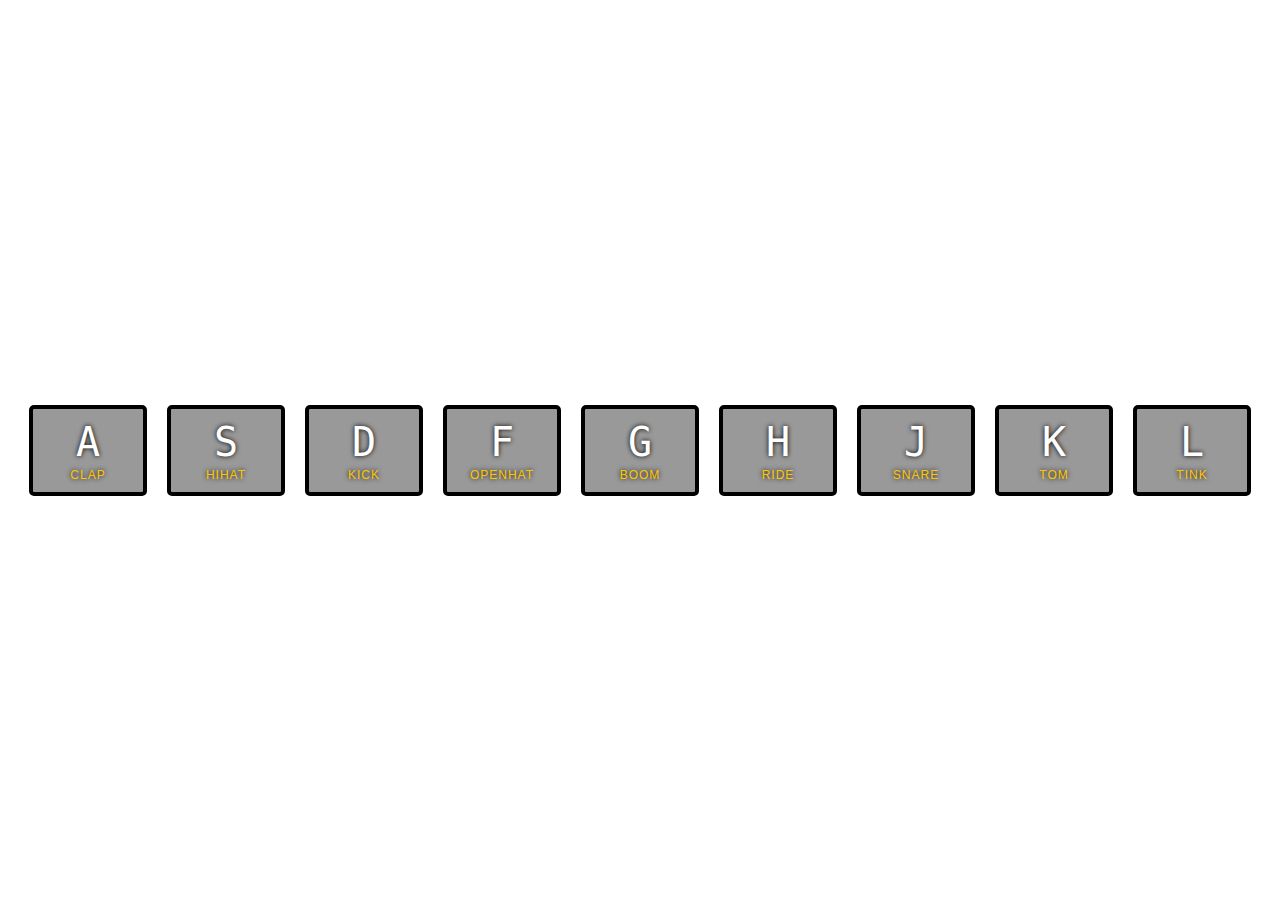
<file: 01 - JavaScript Drum Kit - Complete/index.html>
<!DOCTYPE html>
<html lang="en">
<head>
  <meta charset="UTF-8">
  <title>JS Drum Kit</title>
  <link rel="stylesheet" href="style.css">
</head>
<body>


  <div class="keys">
    <div data-key="65" class="key">
      <kbd>A</kbd>
      <span class="sound">clap</span>
    </div>
    <div data-key="83" class="key">
      <kbd>S</kbd>
      <span class="sound">hihat</span>
    </div>
    <div data-key="68" class="key">
      <kbd>D</kbd>
      <span class="sound">kick</span>
    </div>
    <div data-key="70" class="key">
      <kbd>F</kbd>
      <span class="sound">openhat</span>
    </div>
    <div data-key="71" class="key">
      <kbd>G</kbd>
      <span class="sound">boom</span>
    </div>
    <div data-key="72" class="key">
      <kbd>H</kbd>
      <span class="sound">ride</span>
    </div>
    <div data-key="74" class="key">
      <kbd>J</kbd>
      <span class="sound">snare</span>
    </div>
    <div data-key="75" class="key">
      <kbd>K</kbd>
      <span class="sound">tom</span>
    </div>
    <div data-key="76" class="key">
      <kbd>L</kbd>
      <span class="sound">tink</span>
    </div>
  </div>

  <audio data-key="65" src="sounds/clap.wav"></audio>
  <audio data-key="83" src="sounds/hihat.wav"></audio>
  <audio data-key="68" src="sounds/kick.wav"></audio>
  <audio data-key="70" src="sounds/openhat.wav"></audio>
  <audio data-key="71" src="sounds/boom.wav"></audio>
  <audio data-key="72" src="sounds/ride.wav"></audio>
  <audio data-key="74" src="sounds/snare.wav"></audio>
  <audio data-key="75" src="sounds/tom.wav"></audio>
  <audio data-key="76" src="sounds/tink.wav"></audio>

<script type="text/javascript" src="./main.js"></script>


</body>
</html>
</file>
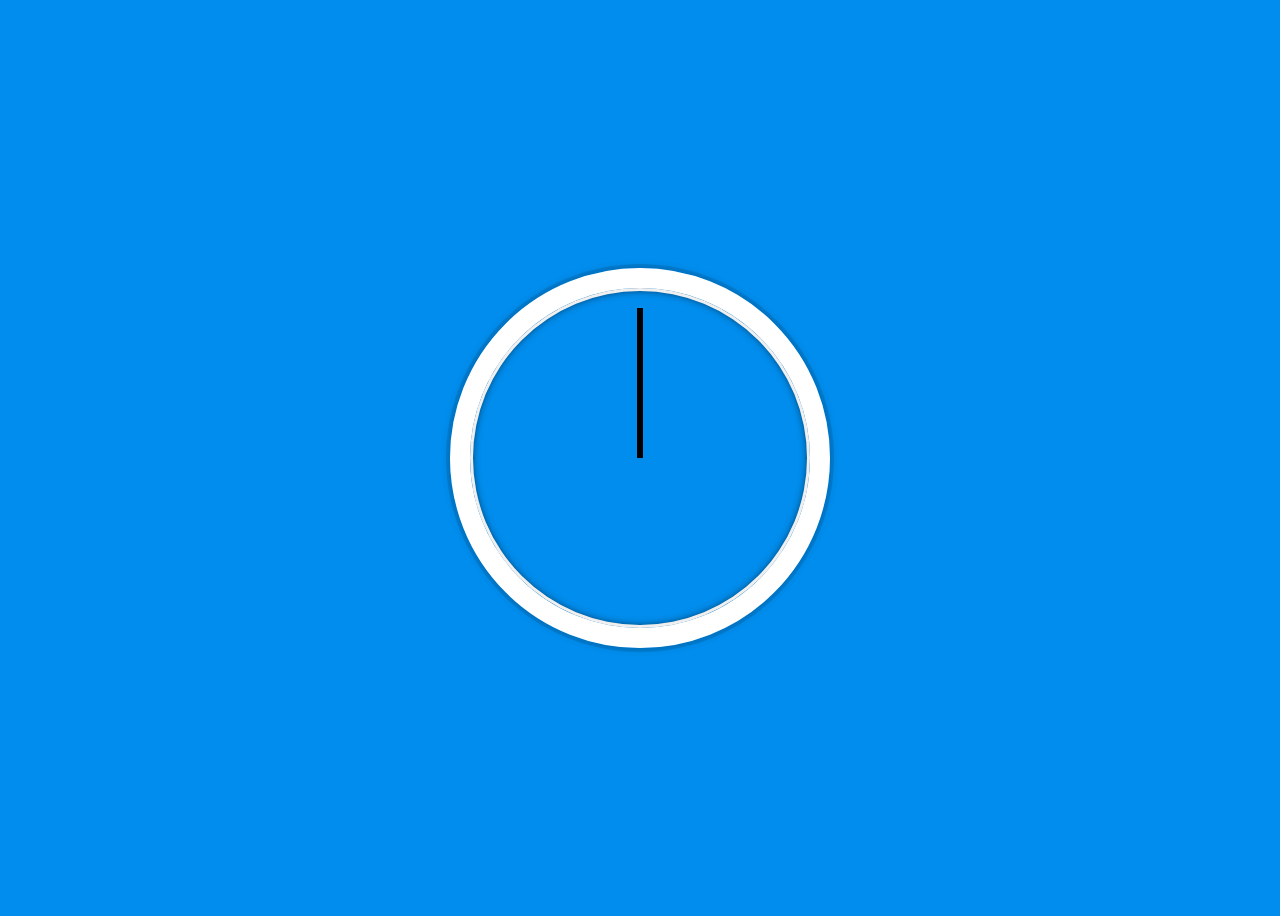
<file: 02 - JS + CSS Clock - Complete/index.html>
<!DOCTYPE html>
<html lang="en">
<head>
  <meta charset="UTF-8">
  <title>JS + CSS Clock</title>
  <link rel="stylesheet" href="style.css" media="screen" title="no title">
</head>
<body>
    <div class="clock">
      <div class="clock-face">
        <div class="hand hour-hand"></div>
        <div class="hand min-hand"></div>
        <div class="hand second-hand"></div>
      </div>
    </div>
    <script type="text/javascript" src="main.js"></script>
</body>
</html>
</file>
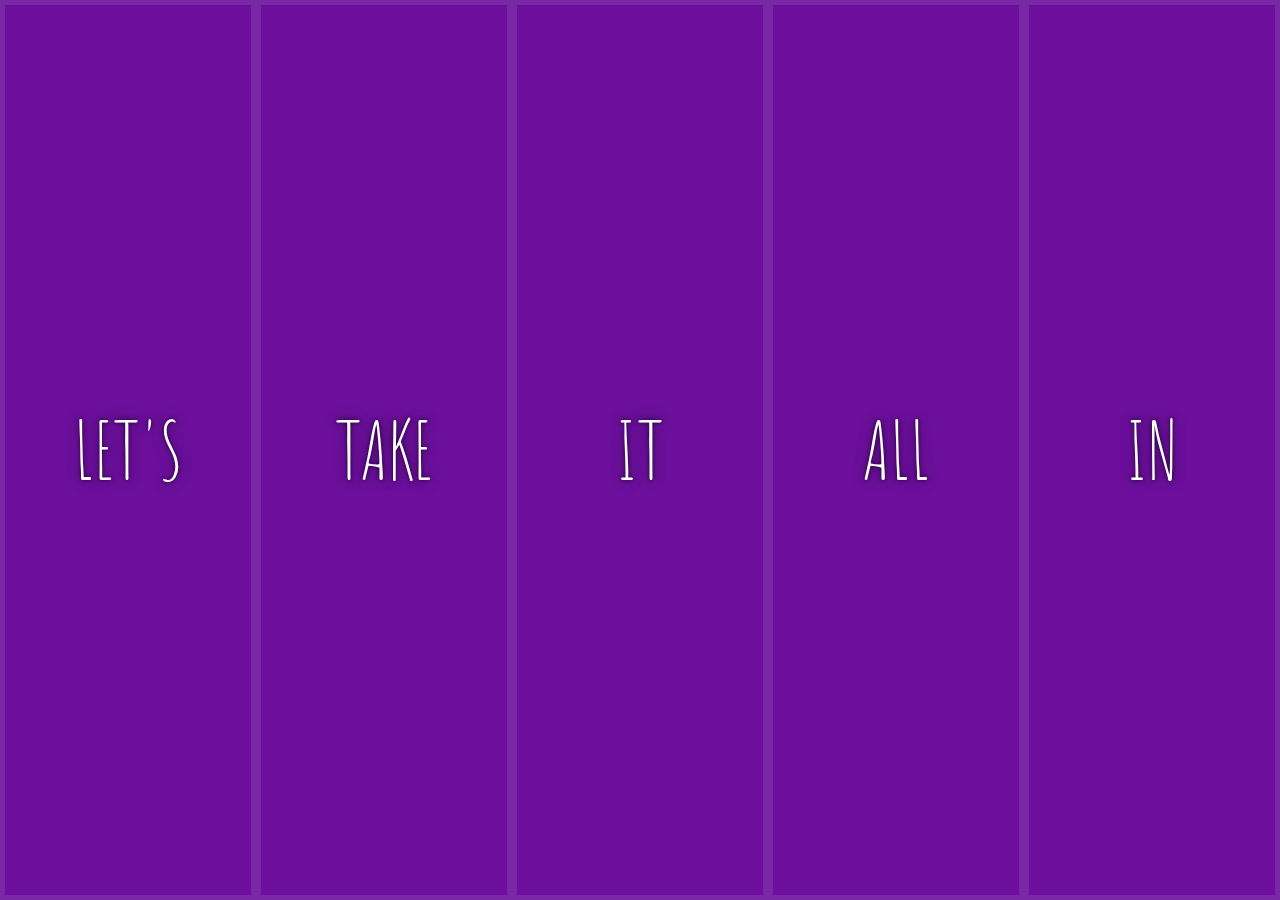
<file: 05 - Flex Panel Gallery - Complete/index.html>
<!DOCTYPE html>
<html lang="en">
<head>
  <meta charset="UTF-8">
  <title>Flex Panels 💪</title>
  <link href='https://fonts.googleapis.com/css?family=Amatic+SC' rel='stylesheet' type='text/css'>
  <link rel="stylesheet" href="style.css" media="screen" title="no title">
</head>
<body>

  <div class="panels">
    <div class="panel panel1">
      <p>Hey</p>
      <p>Let's</p>
      <p>Dance</p>
    </div>
    <div class="panel panel2">
      <p>Give</p>
      <p>Take</p>
      <p>Receive</p>
    </div>
    <div class="panel panel3">
      <p>Experience</p>
      <p>It</p>
      <p>Today</p>
    </div>
    <div class="panel panel4">
      <p>Give</p>
      <p>All</p>
      <p>You can</p>
    </div>
    <div class="panel panel5">
      <p>Life</p>
      <p>In</p>
      <p>Motion</p>
    </div>
  </div>

  <script type="text/javascript" src="main.js"></script>
</body>
</html>
</file>
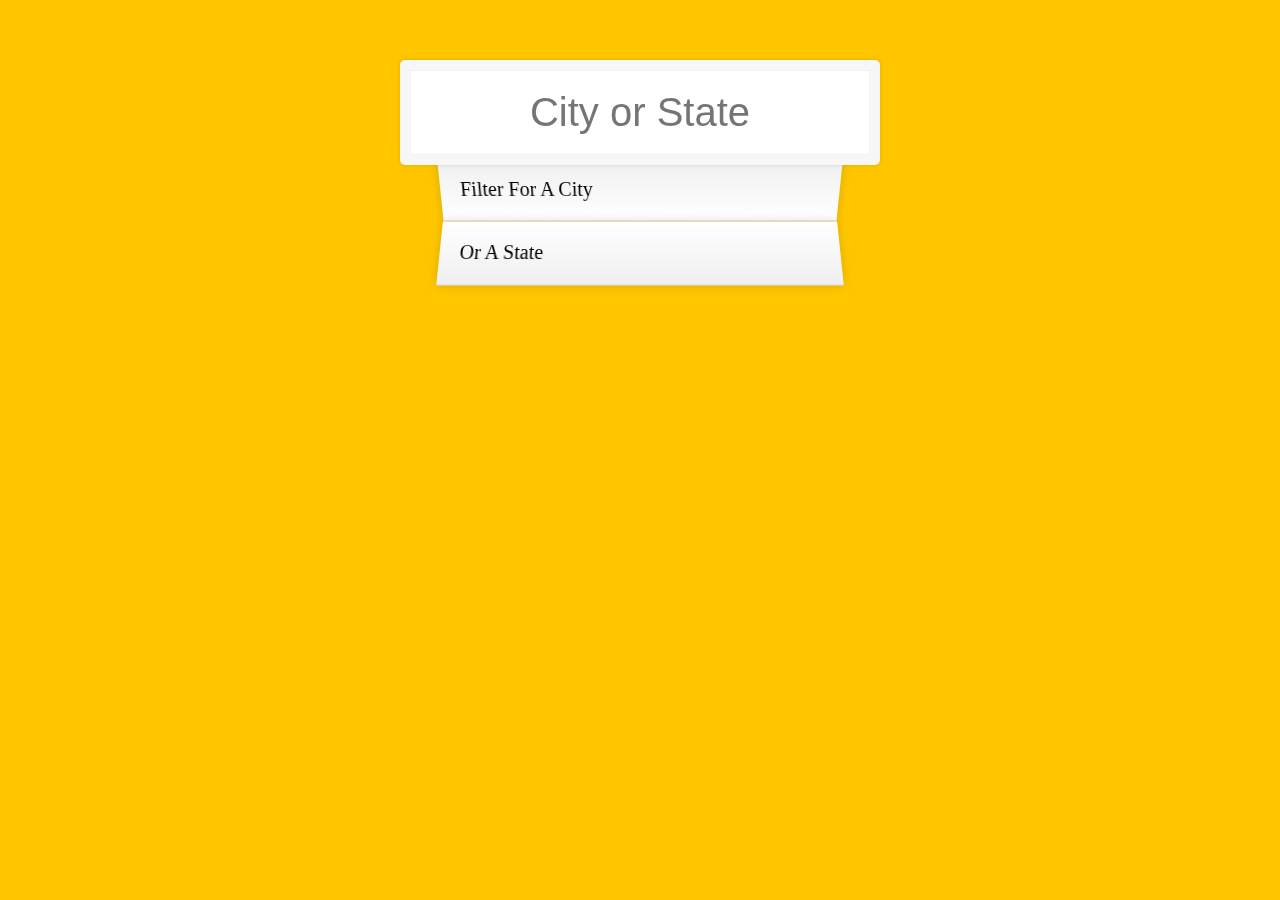
<file: 06 - Type Ahead - Complete/index.html>
<!DOCTYPE html>
<html lang="en">
<head>
  <meta charset="UTF-8">
  <title>Type Ahead 👀</title>
  <link rel="stylesheet" href="style.css">
</head>
<body>

  <form class="search-form">
    <input type="text" class="search" placeholder="City or State">
    <ul class="suggestions">
      <li>Filter for a city</li>
      <li>or a state</li>
    </ul>
  </form>
  <script type="text/javascript" src="main.js"></script>
  </body>
</html>
</file>
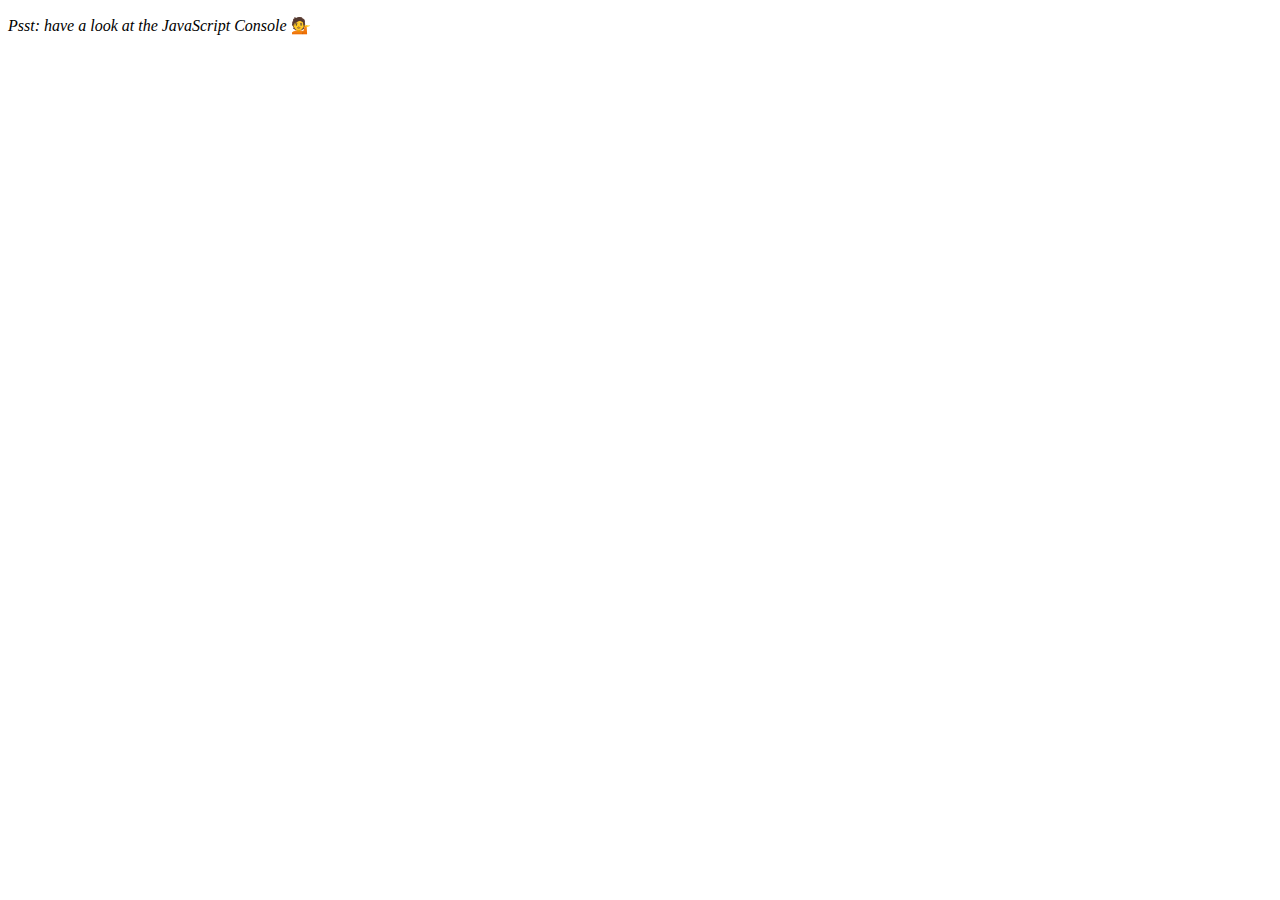
<file: 07 - Array Cardio Day 2 - Complete/index.html>
<!DOCTYPE html>
<html lang="en">
<head>
  <meta charset="UTF-8">
  <title>Array Cardio 💪💪</title>
</head>
<body>
  <p><em>Psst: have a look at the JavaScript Console</em> 💁</p>
  <script type="text/javascript" src="main.js"></script>
</body>
</html>
</file>
<file: 01 - JavaScript Drum Kit - Complete/style.css>
html {
  font-size: 10px;
  background:url(http://i.imgur.com/b9r5sEL.jpg) bottom center;
  background-size: cover;
}
body,html {
  margin: 0;
  padding: 0;
  font-family: sans-serif;
}

.keys {
  display:flex;
  flex:1;
  min-height:100vh;
  align-items: center;
  justify-content: center;
}

.key {
  border:4px solid black;
  border-radius:5px;
  margin:1rem;
  font-size: 1.5rem;
  padding:1rem .5rem;
  transition:all .07s;
  width:100px;
  text-align: center;
  color:white;
  background:rgba(0,0,0,0.4);
  text-shadow:0 0 5px black;
}

.playing {
  transform:scale(1.1);
  border-color:#ffc600;
  box-shadow: 0 0 10px #ffc600;
}

kbd {
  display: block;
  font-size: 40px;
}

.sound {
  font-size: 1.2rem;
  text-transform: uppercase;
  letter-spacing: 1px;
  color:#ffc600;
}
</file>
<file: 02 - JS + CSS Clock - Complete/style.css>
html {
  background:#018DED url(http://unsplash.it/1500/1000?image=881&blur=50);
  background-size:cover;
  font-family:'helvetica neue';
  text-align: center;
  font-size: 10px;
}

body {
  font-size: 2rem;
  display:flex;
  flex:1;
  min-height: 100vh;
  align-items: center;
}

.clock {
  width: 30rem;
  height: 30rem;
  border:20px solid white;
  border-radius:50%;
  margin:50px auto;
  position: relative;
  padding:2rem;
  box-shadow:
    0 0 0 4px rgba(0,0,0,0.1),
    inset 0 0 0 3px #EFEFEF,
    inset 0 0 10px black,
    0 0 10px rgba(0,0,0,0.2);
}

.clock-face {
  position: relative;
  width: 100%;
  height: 100%;
  transform: translateY(-3px); /* account for the height of the clock hands */
}

.hand {
  width:50%;
  height:6px;
  background:black;
  position: absolute;
  top:50%;
  transform-origin: 100%;
  transform: rotate(90deg);
  transition: all 0.05s;
  transition-timing-function: cubic-bezier(0.57, 2.01, 0.18, 0.88);
}

.no-transition {
  transition: none !important;
}
</file>
<file: 05 - Flex Panel Gallery - Complete/style.css>
html {
  box-sizing: border-box;
  background:#ffc600;
  font-family:'helvetica neue';
  font-size: 20px;
  font-weight: 200;
}
body {
  margin: 0;
}
*, *:before, *:after {
  box-sizing: inherit;
}

.panels {
  min-height:100vh;
  overflow: hidden;
  display: flex;
}

.panel {
  background:#6B0F9C;
  box-shadow:inset 0 0 0 5px rgba(255,255,255,0.1);
  color:white;
  text-align: center;
  align-items:center;
  /* Safari transitionend event.propertyName === flex */
  /* Chrome + FF transitionend event.propertyName === flex-grow */
  transition:
    font-size 0.7s cubic-bezier(0.61,-0.19, 0.7,-0.11),
    flex 0.7s cubic-bezier(0.61,-0.19, 0.7,-0.11),
    background 0.2s;
  font-size: 20px;
  background-size:cover;
  background-position:center;
  flex: 1;
  justify-content: center;
  align-items: center;
  display: flex;
  flex-direction: column;
}


.panel1 { background-image:url(https://source.unsplash.com/gYl-UtwNg_I/1500x1500); }
.panel2 { background-image:url(https://source.unsplash.com/1CD3fd8kHnE/1500x1500); }
.panel3 { background-image:url(https://images.unsplash.com/photo-1465188162913-8fb5709d6d57?ixlib=rb-0.3.5&q=80&fm=jpg&crop=faces&cs=tinysrgb&w=1500&h=1500&fit=crop&s=967e8a713a4e395260793fc8c802901d); }
.panel4 { background-image:url(https://source.unsplash.com/ITjiVXcwVng/1500x1500); }
.panel5 { background-image:url(https://source.unsplash.com/3MNzGlQM7qs/1500x1500); }

/* Flex items */
.panel > * {
  margin:0;
  width: 100%;
  transition:transform 0.5s;
  flex: 1 0 auto;
  display: flex;
  justify-content: center;
  align-items: center;
}

.panel > *:first-child {
  transform: translateY(-100%);
}

.panel.open-active > *:first-child {
  transform: translateY(0);
}

.panel > *:last-child {
  transform: translateY(100%);
}

.panel.open-active > *:last-child {
  transform: translateY(0);
}

.panel p {
  text-transform: uppercase;
  font-family: 'Amatic SC', cursive;
  text-shadow:0 0 4px rgba(0, 0, 0, 0.72), 0 0 14px rgba(0, 0, 0, 0.45);
  font-size: 2em;
}
.panel p:nth-child(2) {
  font-size: 4em;
}

.panel.open {
  font-size:40px;
  flex: 5;
}

.cta {
  color:white;
  text-decoration: none;
}
</file>
<file: 06 - Type Ahead - Complete/style.css>
html {
      box-sizing: border-box;
      background:#ffc600;
      font-family:'helvetica neue';
      font-size: 20px;
      font-weight: 200;
    }
    *, *:before, *:after {
      box-sizing: inherit;
    }
    input {
      width: 100%;
      padding:20px;
    }

    .search-form {
      max-width:400px;
      margin:50px auto;
    }

    input.search {
      margin: 0;
      text-align: center;
      outline:0;
      border: 10px solid #F7F7F7;
      width: 120%;
      left: -10%;
      position: relative;
      top: 10px;
      z-index: 2;
      border-radius: 5px;
      font-size: 40px;
      box-shadow: 0 0 5px rgba(0, 0, 0, 0.12), inset 0 0 2px rgba(0, 0, 0, 0.19);
    }


    .suggestions {
      margin: 0;
      padding: 0;
      position: relative;
      /*perspective:20px;*/
    }
    .suggestions li {
      background:white;
      list-style: none;
      border-bottom: 1px solid #D8D8D8;
      box-shadow: 0 0 10px rgba(0, 0, 0, 0.14);
      margin:0;
      padding:20px;
      transition:background 0.2s;
      display:flex;
      justify-content:space-between;
      text-transform: capitalize;
    }

    .suggestions li:nth-child(even) {
      transform: perspective(100px) rotateX(3deg) translateY(2px) scale(1.001);
      background: linear-gradient(to bottom,  #ffffff 0%,#EFEFEF 100%);
    }
    .suggestions li:nth-child(odd) {
      transform: perspective(100px) rotateX(-3deg) translateY(3px);
      background: linear-gradient(to top,  #ffffff 0%,#EFEFEF 100%);
    }

    span.population {
      font-size: 15px;
    }


    .details {
      text-align: center;
      font-size: 15px;
    }

    .hl {
      background:#ffc600;
    }

    .love {
      text-align: center;
    }

    a {
      color:black;
      background:rgba(0,0,0,0.1);
      text-decoration: none;
    }
</file>
